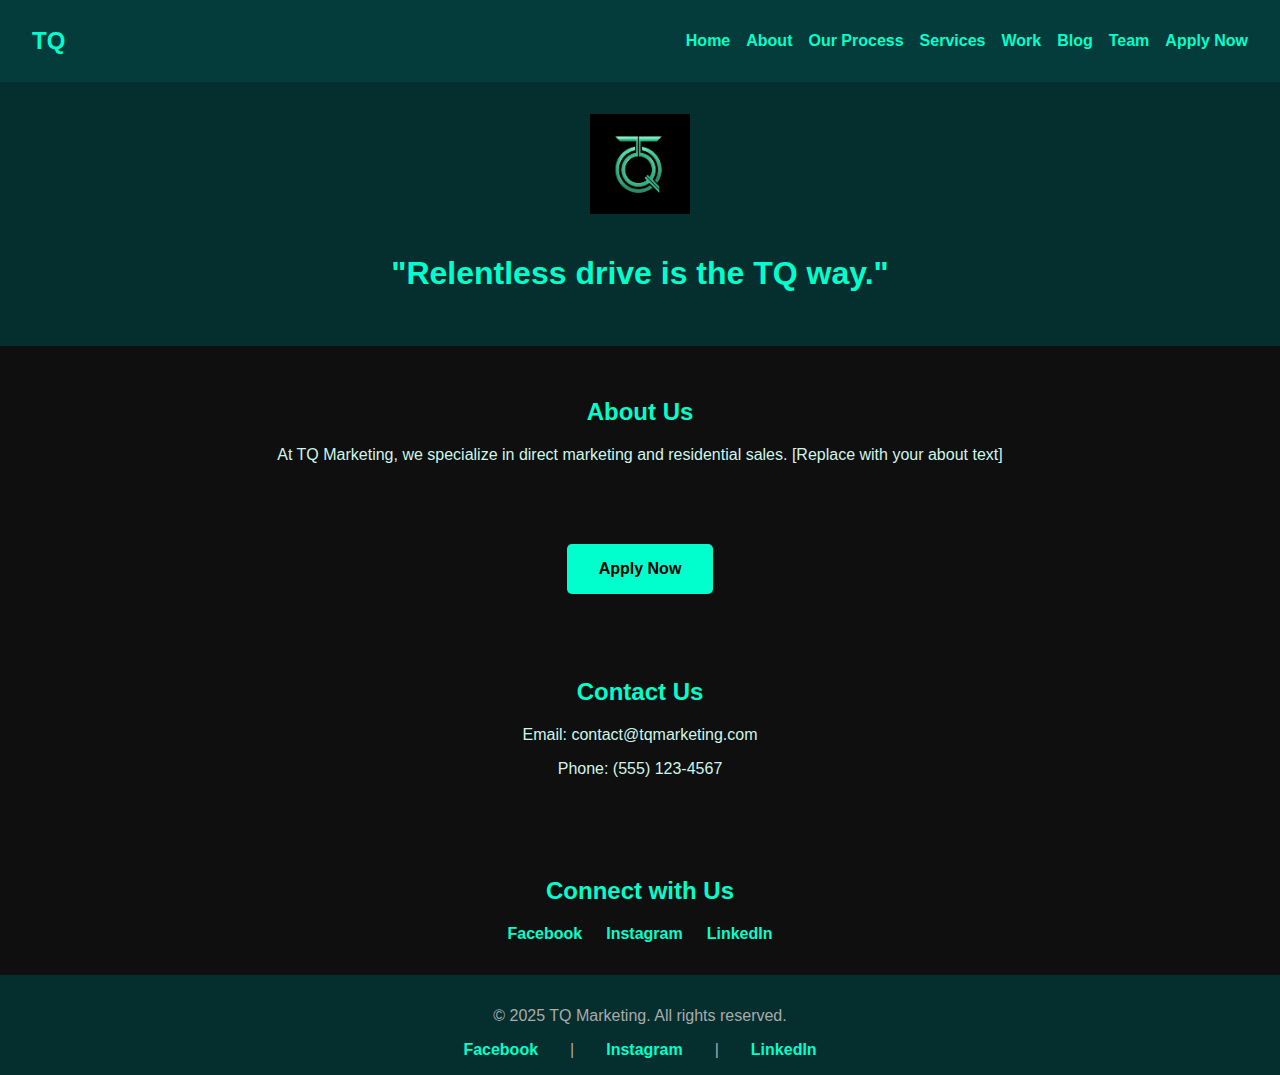
<file: index.html>
<!DOCTYPE html>
<html lang="en">
<head>
    <meta charset="UTF-8" />
    <meta name="viewport" content="width=device-width, initial-scale=1.0" />
    <title>Home - TQ Marketing</title>
    <link rel="stylesheet" href="style.css" />
</head>
<body>
    <nav class="navbar">
        <div class="brand">TQ</div>
        <button class="burger" id="burger">&#9776;</button>
        
        <ul class="nav-links" id="nav-links">
            <li><a href="index.html">Home</a></li>
            <li><a href="about.html">About</a></li>
            <li><a href="process.html">Our Process</a></li>
            <li><a href="services.html">Services</a></li>
            <li><a href="work.html">Work</a></li>
            <li><a href="blog.html">Blog</a></li>
            <li><a href="team.html">Team</a></li>
            <li><a href="apply.html">Apply Now</a></li>
        </ul>
    
    </nav>

    <header class="hero">
        <img src="assets/logo.png" alt="TQ Marketing Logo" class="logo" />
        <h1>"Relentless drive is the TQ way."</h1>
    </header>

    <section class="about">
        <h2>About Us</h2>
        <p>At TQ Marketing, we specialize in direct marketing and residential sales. [Replace with your about text]</p>
    </section>

    <section class="apply">
        <a href="https://form.jotform.com/251772021526350" class="apply-btn" target="_blank">Apply Now</a>
    </section>

    <section class="contact">
        <h2>Contact Us</h2>
        <p>Email: contact@tqmarketing.com</p>
        <p>Phone: (555) 123-4567</p>
    </section>

    <section class="socials">
        <h2>Connect with Us</h2>
        <div class="social-links">
            <a href="#" target="_blank">Facebook</a>
            <a href="#" target="_blank">Instagram</a>
            <a href="#" target="_blank">LinkedIn</a>
        </div>
    </section>

    <footer>
        <p>&copy; 2025 TQ Marketing. All rights reserved.</p>
        <div class="social-links">
            <a href="#" target="_blank">Facebook</a> |
            <a href="#" target="_blank">Instagram</a> |
            <a href="#" target="_blank">LinkedIn</a>
        </div>
    </footer>

    <script src="menu.js"></script>
</body>
</html>
</file>
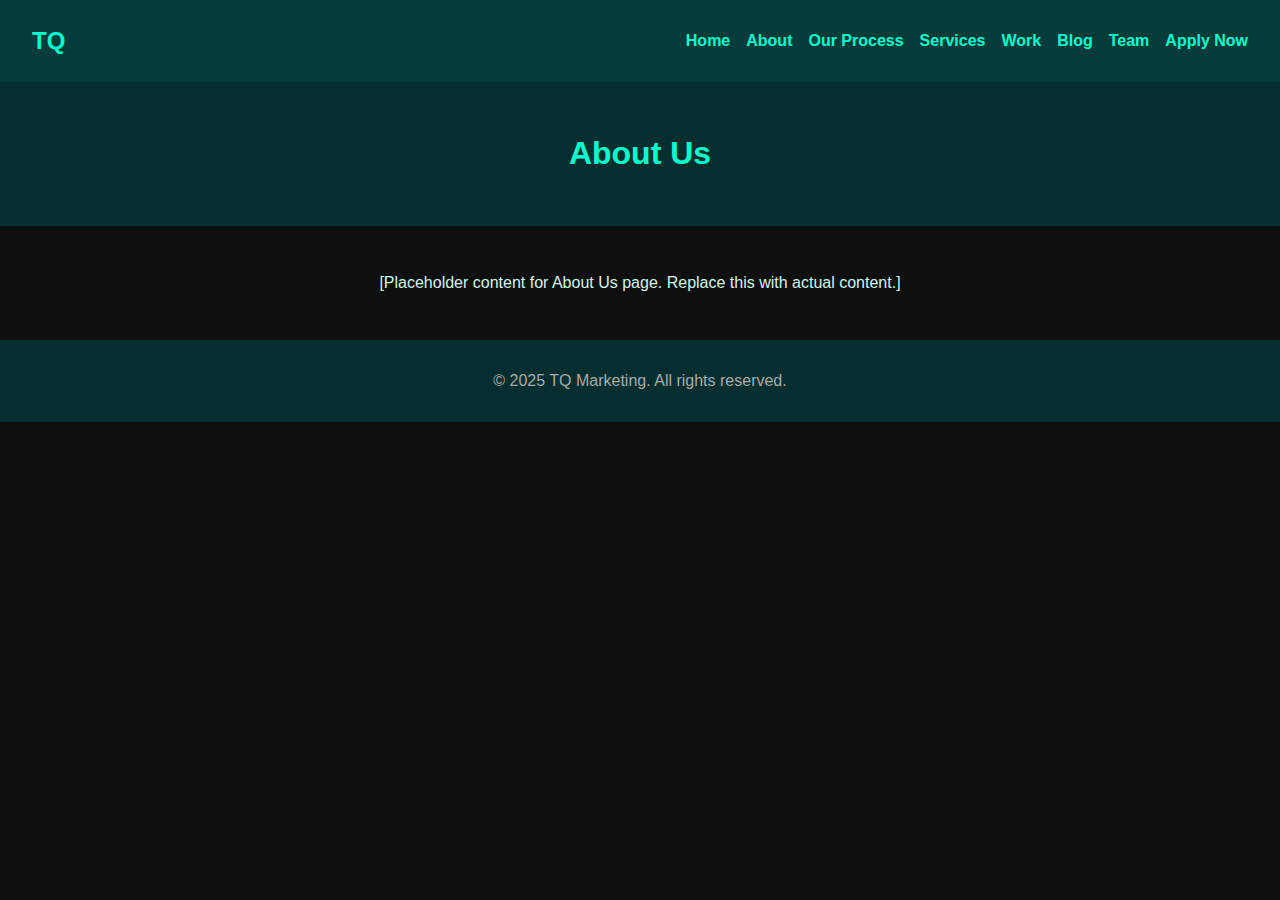
<file: about.html>
<!DOCTYPE html>
<html lang="en">
<head>
    <meta charset="UTF-8" />
    <meta name="viewport" content="width=device-width, initial-scale=1.0" />
    <title>About Us - TQ Marketing</title>
    <link rel="stylesheet" href="style.css" />
</head>
<body>
    <nav class="navbar">
        <div class="brand">TQ</div>
        <button class="burger" id="burger">&#9776;</button>
        <ul class="nav-links" id="nav-links">
            <li><a href="index.html">Home</a></li>
            <li><a href="about.html">About</a></li>
            <li><a href="process.html">Our Process</a></li>
            <li><a href="services.html">Services</a></li>
            <li><a href="work.html">Work</a></li>
            <li><a href="blog.html">Blog</a></li>
            <li><a href="team.html">Team</a></li>
            <li><a href="apply.html">Apply Now</a></li>
        </ul>
    </nav>

    <header class="hero">
        <h1>About Us</h1>
    </header>

    <section class="content">
        <p>[Placeholder content for About Us page. Replace this with actual content.]</p>
    </section>

    <footer>
        <p>&copy; 2025 TQ Marketing. All rights reserved.</p>
    </footer>

    <script src="menu.js"></script>
</body>
</html>
</file>
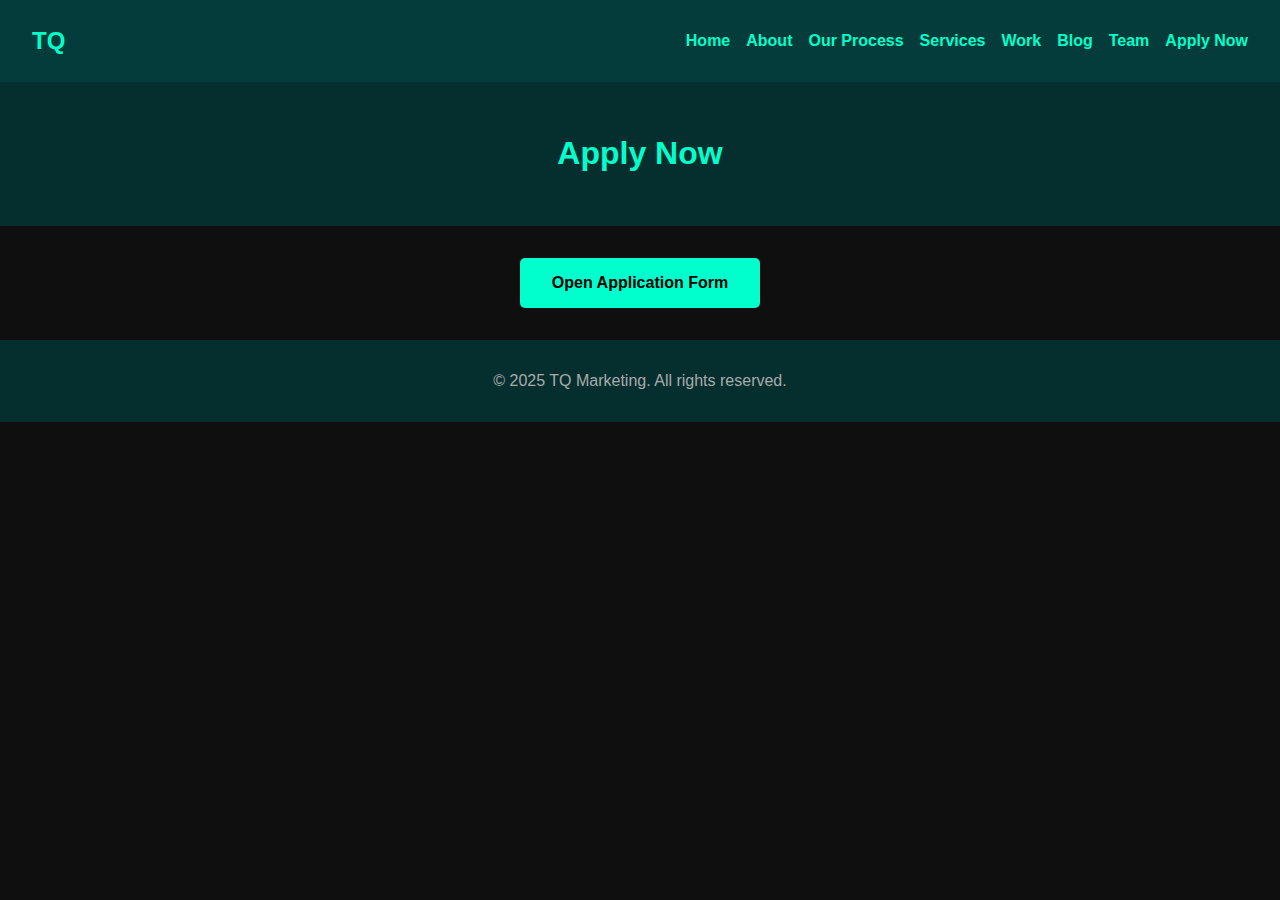
<file: apply.html>
<!DOCTYPE html>
<html lang="en">
<head>
    <meta charset="UTF-8" />
    <meta name="viewport" content="width=device-width, initial-scale=1.0" />
    <title>Apply Now - TQ Marketing</title>
    <link rel="stylesheet" href="style.css" />
</head>
<body>
    <nav class="navbar">
        <div class="brand">TQ</div>
        <button class="burger" id="burger">&#9776;</button>
        
        <ul class="nav-links" id="nav-links">
            <li><a href="index.html">Home</a></li>
            <li><a href="about.html">About</a></li>
            <li><a href="process.html">Our Process</a></li>
            <li><a href="services.html">Services</a></li>
            <li><a href="work.html">Work</a></li>
            <li><a href="blog.html">Blog</a></li>
            <li><a href="team.html">Team</a></li>
            <li><a href="apply.html">Apply Now</a></li>
        </ul>
    
    </nav>

    <header class="hero">
        <h1>Apply Now</h1>
    </header>

    <section class="apply">
        <a href="https://form.jotform.com/251772021526350" class="apply-btn" target="_blank">Open Application Form</a>
    </section>

    <footer>
        <p>&copy; 2025 TQ Marketing. All rights reserved.</p>
    </footer>

    <script src="menu.js"></script>
</body>
</html>
</file>
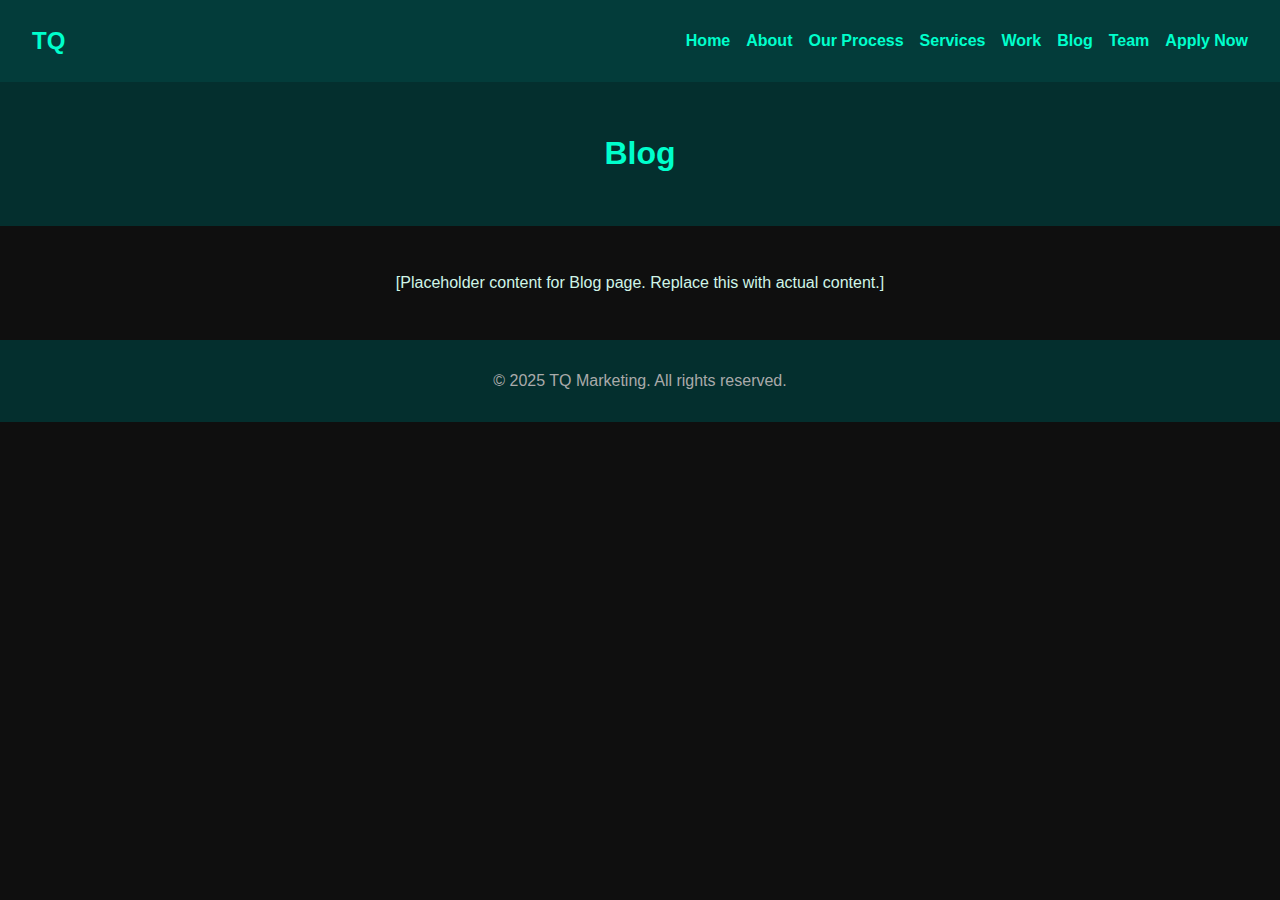
<file: blog.html>
<!DOCTYPE html>
<html lang="en">
<head>
    <meta charset="UTF-8" />
    <meta name="viewport" content="width=device-width, initial-scale=1.0" />
    <title>Blog - TQ Marketing</title>
    <link rel="stylesheet" href="style.css" />
</head>
<body>
    <nav class="navbar">
        <div class="brand">TQ</div>
        <button class="burger" id="burger">&#9776;</button>
        <ul class="nav-links" id="nav-links">
            <li><a href="index.html">Home</a></li>
            <li><a href="about.html">About</a></li>
            <li><a href="process.html">Our Process</a></li>
            <li><a href="services.html">Services</a></li>
            <li><a href="work.html">Work</a></li>
            <li><a href="blog.html">Blog</a></li>
            <li><a href="team.html">Team</a></li>
            <li><a href="apply.html">Apply Now</a></li>
        </ul>
    </nav>

    <header class="hero">
        <h1>Blog</h1>
    </header>

    <section class="content">
        <p>[Placeholder content for Blog page. Replace this with actual content.]</p>
    </section>

    <footer>
        <p>&copy; 2025 TQ Marketing. All rights reserved.</p>
    </footer>

    <script src="menu.js"></script>
</body>
</html>
</file>
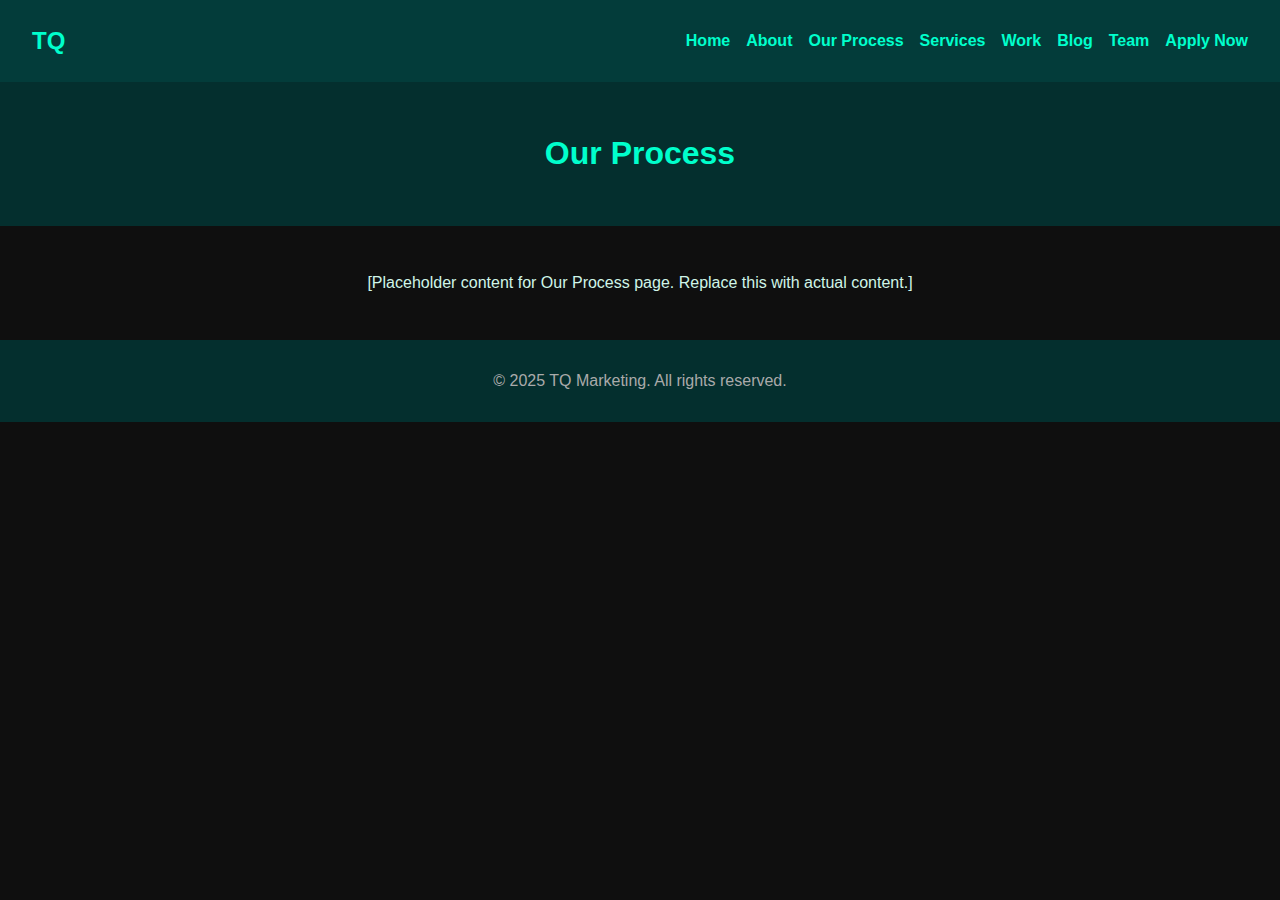
<file: process.html>
<!DOCTYPE html>
<html lang="en">
<head>
    <meta charset="UTF-8" />
    <meta name="viewport" content="width=device-width, initial-scale=1.0" />
    <title>Our Process - TQ Marketing</title>
    <link rel="stylesheet" href="style.css" />
</head>
<body>
    <nav class="navbar">
        <div class="brand">TQ</div>
        <button class="burger" id="burger">&#9776;</button>
        <ul class="nav-links" id="nav-links">
            <li><a href="index.html">Home</a></li>
            <li><a href="about.html">About</a></li>
            <li><a href="process.html">Our Process</a></li>
            <li><a href="services.html">Services</a></li>
            <li><a href="work.html">Work</a></li>
            <li><a href="blog.html">Blog</a></li>
            <li><a href="team.html">Team</a></li>
            <li><a href="apply.html">Apply Now</a></li>
        </ul>
    </nav>

    <header class="hero">
        <h1>Our Process</h1>
    </header>

    <section class="content">
        <p>[Placeholder content for Our Process page. Replace this with actual content.]</p>
    </section>

    <footer>
        <p>&copy; 2025 TQ Marketing. All rights reserved.</p>
    </footer>

    <script src="menu.js"></script>
</body>
</html>
</file>
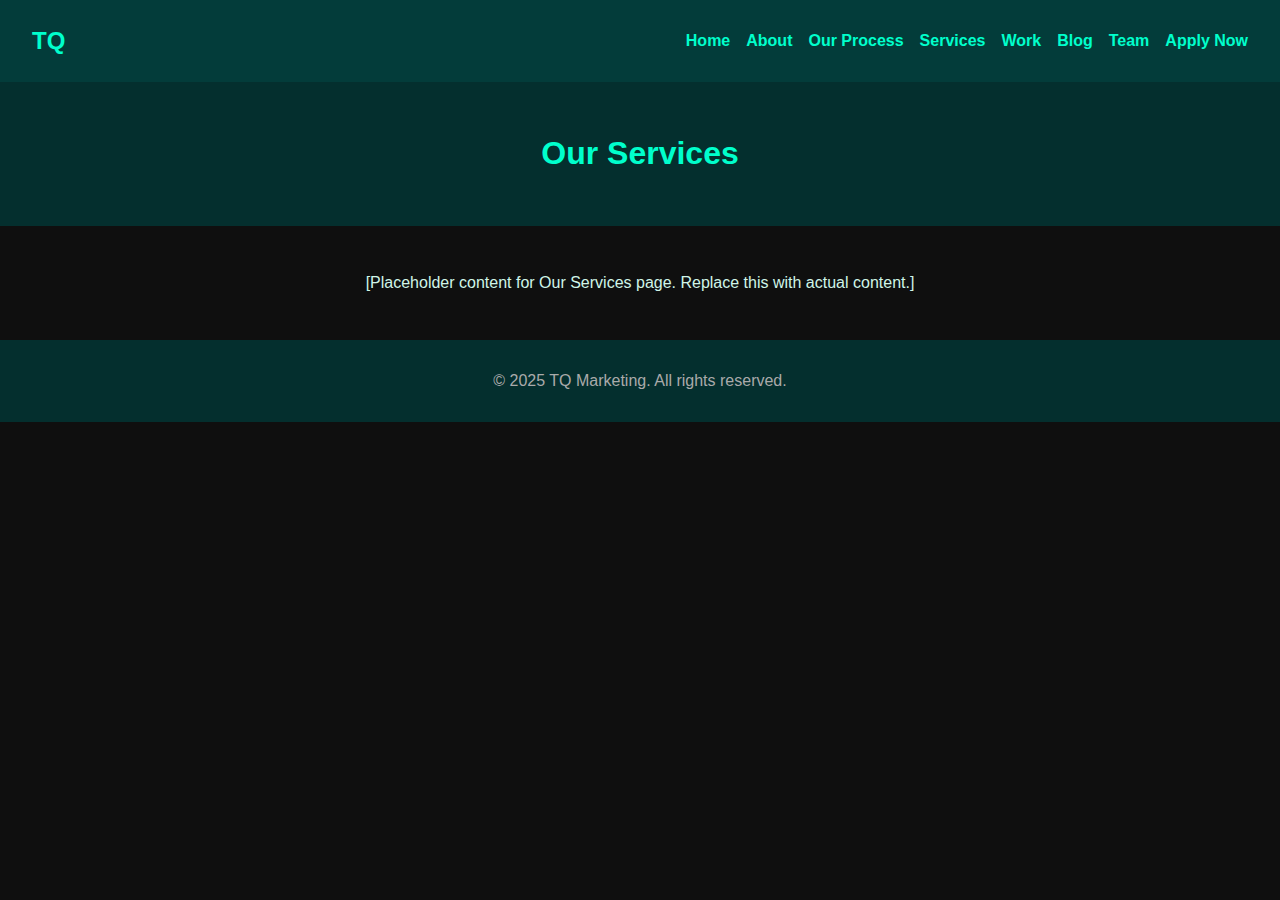
<file: services.html>
<!DOCTYPE html>
<html lang="en">
<head>
    <meta charset="UTF-8" />
    <meta name="viewport" content="width=device-width, initial-scale=1.0" />
    <title>Our Services - TQ Marketing</title>
    <link rel="stylesheet" href="style.css" />
</head>
<body>
    <nav class="navbar">
        <div class="brand">TQ</div>
        <button class="burger" id="burger">&#9776;</button>
        <ul class="nav-links" id="nav-links">
            <li><a href="index.html">Home</a></li>
            <li><a href="about.html">About</a></li>
            <li><a href="process.html">Our Process</a></li>
            <li><a href="services.html">Services</a></li>
            <li><a href="work.html">Work</a></li>
            <li><a href="blog.html">Blog</a></li>
            <li><a href="team.html">Team</a></li>
            <li><a href="apply.html">Apply Now</a></li>
        </ul>
    </nav>

    <header class="hero">
        <h1>Our Services</h1>
    </header>

    <section class="content">
        <p>[Placeholder content for Our Services page. Replace this with actual content.]</p>
    </section>

    <footer>
        <p>&copy; 2025 TQ Marketing. All rights reserved.</p>
    </footer>

    <script src="menu.js"></script>
</body>
</html>
</file>
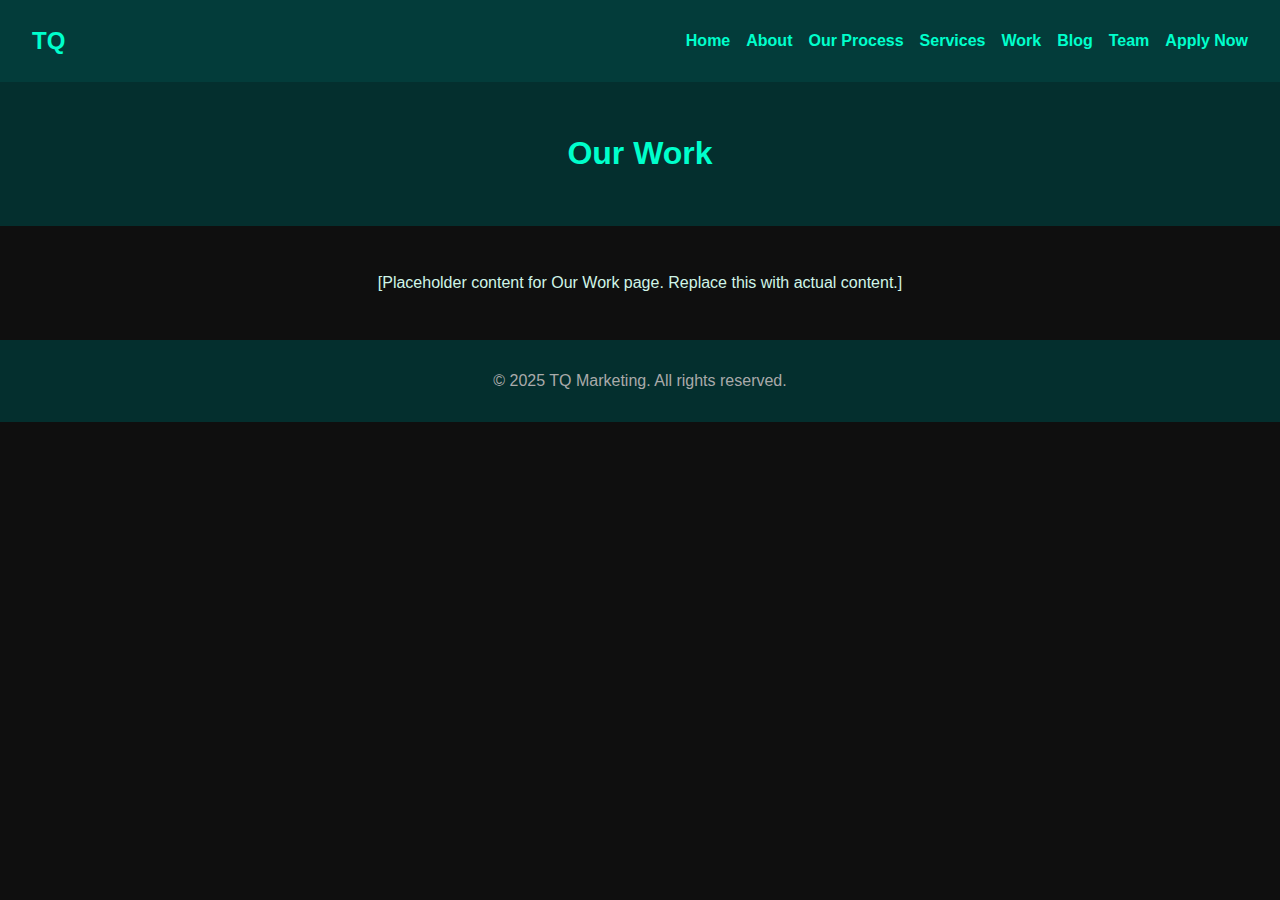
<file: work.html>
<!DOCTYPE html>
<html lang="en">
<head>
    <meta charset="UTF-8" />
    <meta name="viewport" content="width=device-width, initial-scale=1.0" />
    <title>Our Work - TQ Marketing</title>
    <link rel="stylesheet" href="style.css" />
</head>
<body>
    <nav class="navbar">
        <div class="brand">TQ</div>
        <button class="burger" id="burger">&#9776;</button>
        <ul class="nav-links" id="nav-links">
            <li><a href="index.html">Home</a></li>
            <li><a href="about.html">About</a></li>
            <li><a href="process.html">Our Process</a></li>
            <li><a href="services.html">Services</a></li>
            <li><a href="work.html">Work</a></li>
            <li><a href="blog.html">Blog</a></li>
            <li><a href="team.html">Team</a></li>
            <li><a href="apply.html">Apply Now</a></li>
        </ul>
    </nav>

    <header class="hero">
        <h1>Our Work</h1>
    </header>

    <section class="content">
        <p>[Placeholder content for Our Work page. Replace this with actual content.]</p>
    </section>

    <footer>
        <p>&copy; 2025 TQ Marketing. All rights reserved.</p>
    </footer>

    <script src="menu.js"></script>
</body>
</html>
</file>
<file: style.css>
body {
    margin: 0;
    font-family: 'Segoe UI', Tahoma, Geneva, Verdana, sans-serif;
    background-color: #0f0f0f;
    color: #d0f5e8;
}

.hero {
    background-color: #042f2e;
    padding: 2rem;
    text-align: center;
}

.logo {
    width: 100px;
    margin-bottom: 1rem;
}

h1, h2 {
    color: #00ffcc;
}

section {
    padding: 2rem;
    text-align: center;
}

.apply-btn {
    display: inline-block;
    padding: 1rem 2rem;
    background-color: #00ffcc;
    color: #000;
    text-decoration: none;
    border-radius: 5px;
    font-weight: bold;
}

.apply-btn:hover {
    background-color: #00d1aa;
}

footer {
    text-align: center;
    padding: 1rem;
    background-color: #042f2e;
    color: #aaa;
}

footer .social-links a {
    margin: 0 0.5rem;
    color: #00ffcc;
    text-decoration: none;
}

.socials {
    padding: 2rem;
    text-align: center;
}

.social-links {
    display: flex;
    justify-content: center;
    gap: 1.5rem;
    flex-wrap: wrap;
    margin-top: 1rem;
}

.social-links a {
    color: #00ffcc;
    text-decoration: none;
    font-weight: bold;
}

.social-links a:hover {
    text-decoration: underline;
}

.team {
    display: flex;
    justify-content: center;
    gap: 2rem;
    flex-wrap: wrap;
}

.team-member {
    background-color: #033c3a;
    padding: 1rem;
    border-radius: 8px;
    width: 200px;
}

.team-member img {
    width: 100%;
    border-radius: 50%;
}

/* Mobile responsiveness */
@media (max-width: 600px) {
    .apply-btn {
        width: 80%;
        font-size: 1rem;
    }

    .team-member {
        width: 80%;
    }
}

.navbar {
    display: flex;
    justify-content: space-between;
    align-items: center;
    background-color: #033c3a;
    padding: 1rem 2rem;
}

.navbar .brand {
    color: #00ffcc;
    font-weight: bold;
    font-size: 1.5rem;
}

.burger {
    background: none;
    border: none;
    color: #00ffcc;
    font-size: 2rem;
    cursor: pointer;
    display: none;
}

.nav-links {
    list-style: none;
    display: flex;
    gap: 1rem;
}

.nav-links li a {
    color: #00ffcc;
    text-decoration: none;
    font-weight: bold;
}

@media (max-width: 768px) {
    .burger {
        display: block;
    }
    .nav-links {
        display: none;
        flex-direction: column;
        gap: 0.5rem;
        margin-top: 1rem;
    }
    .nav-links.show {
        display: flex;
    }
}
</file>
